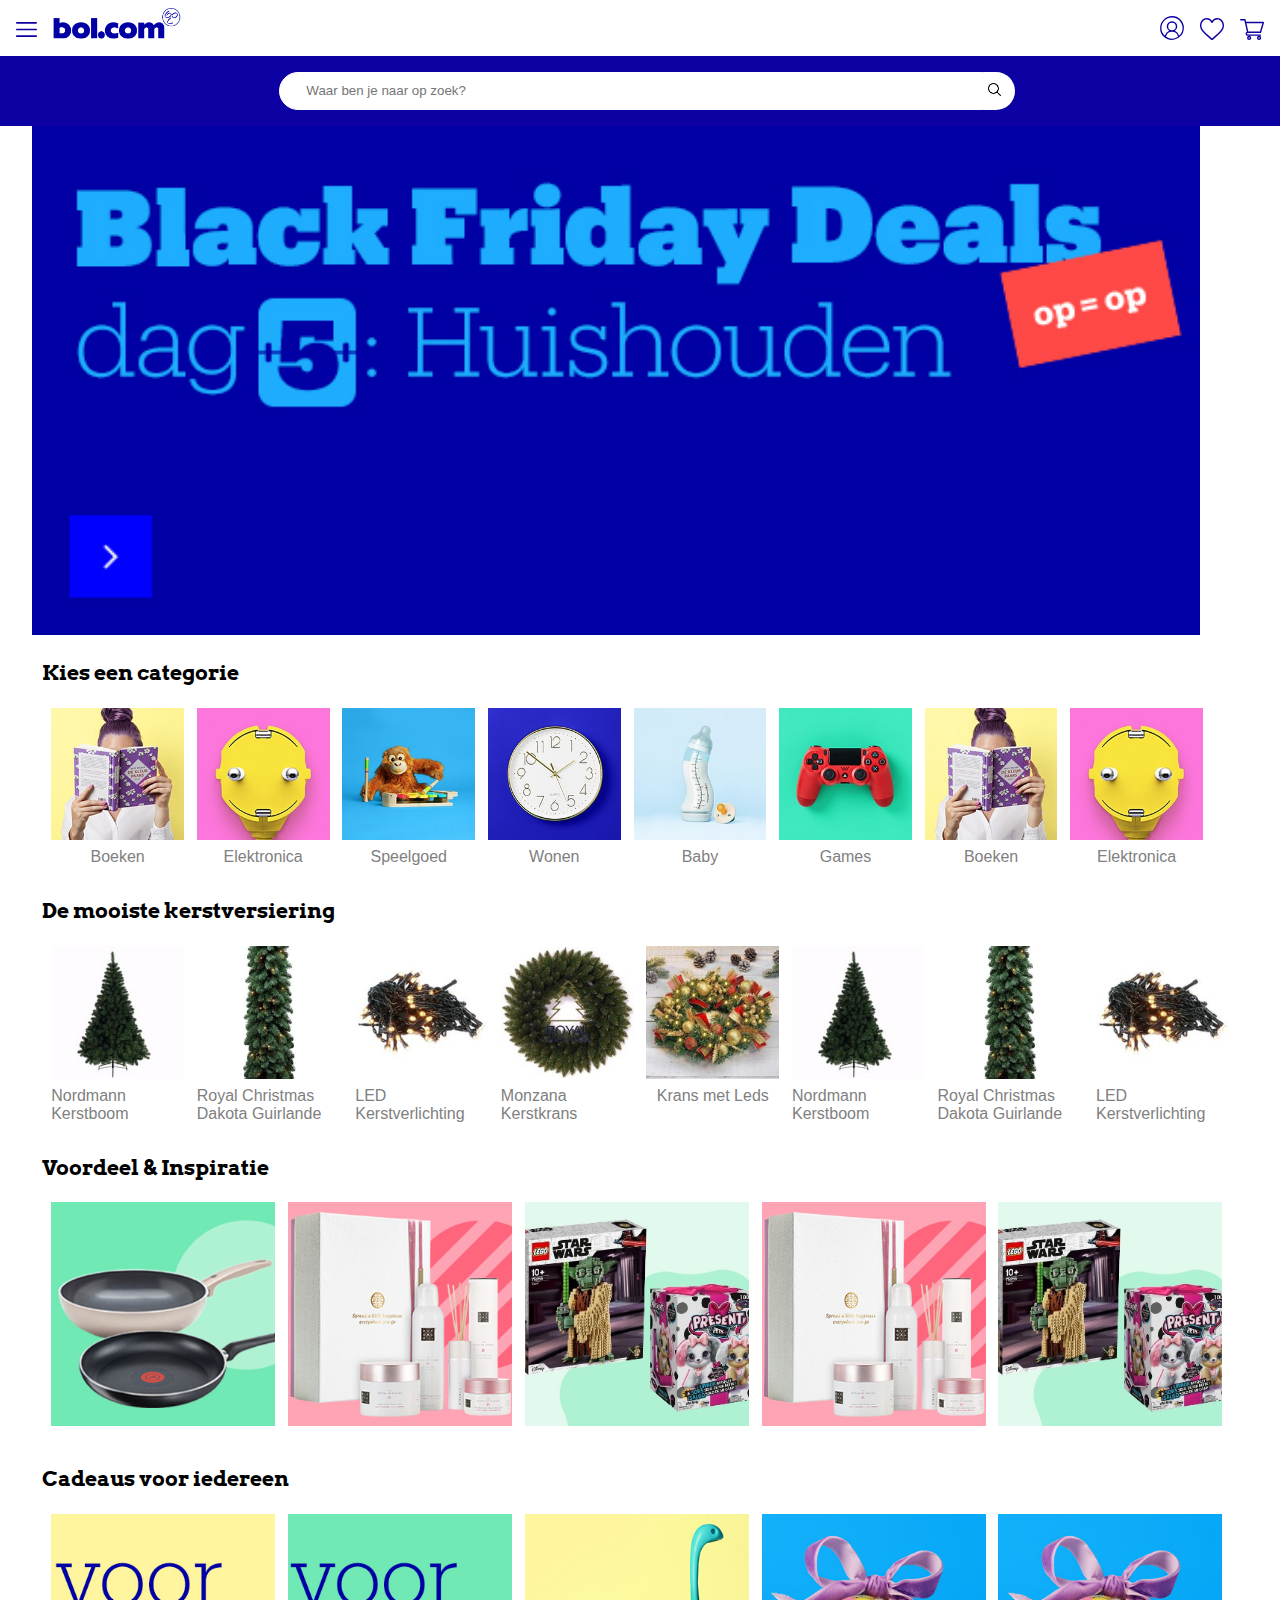
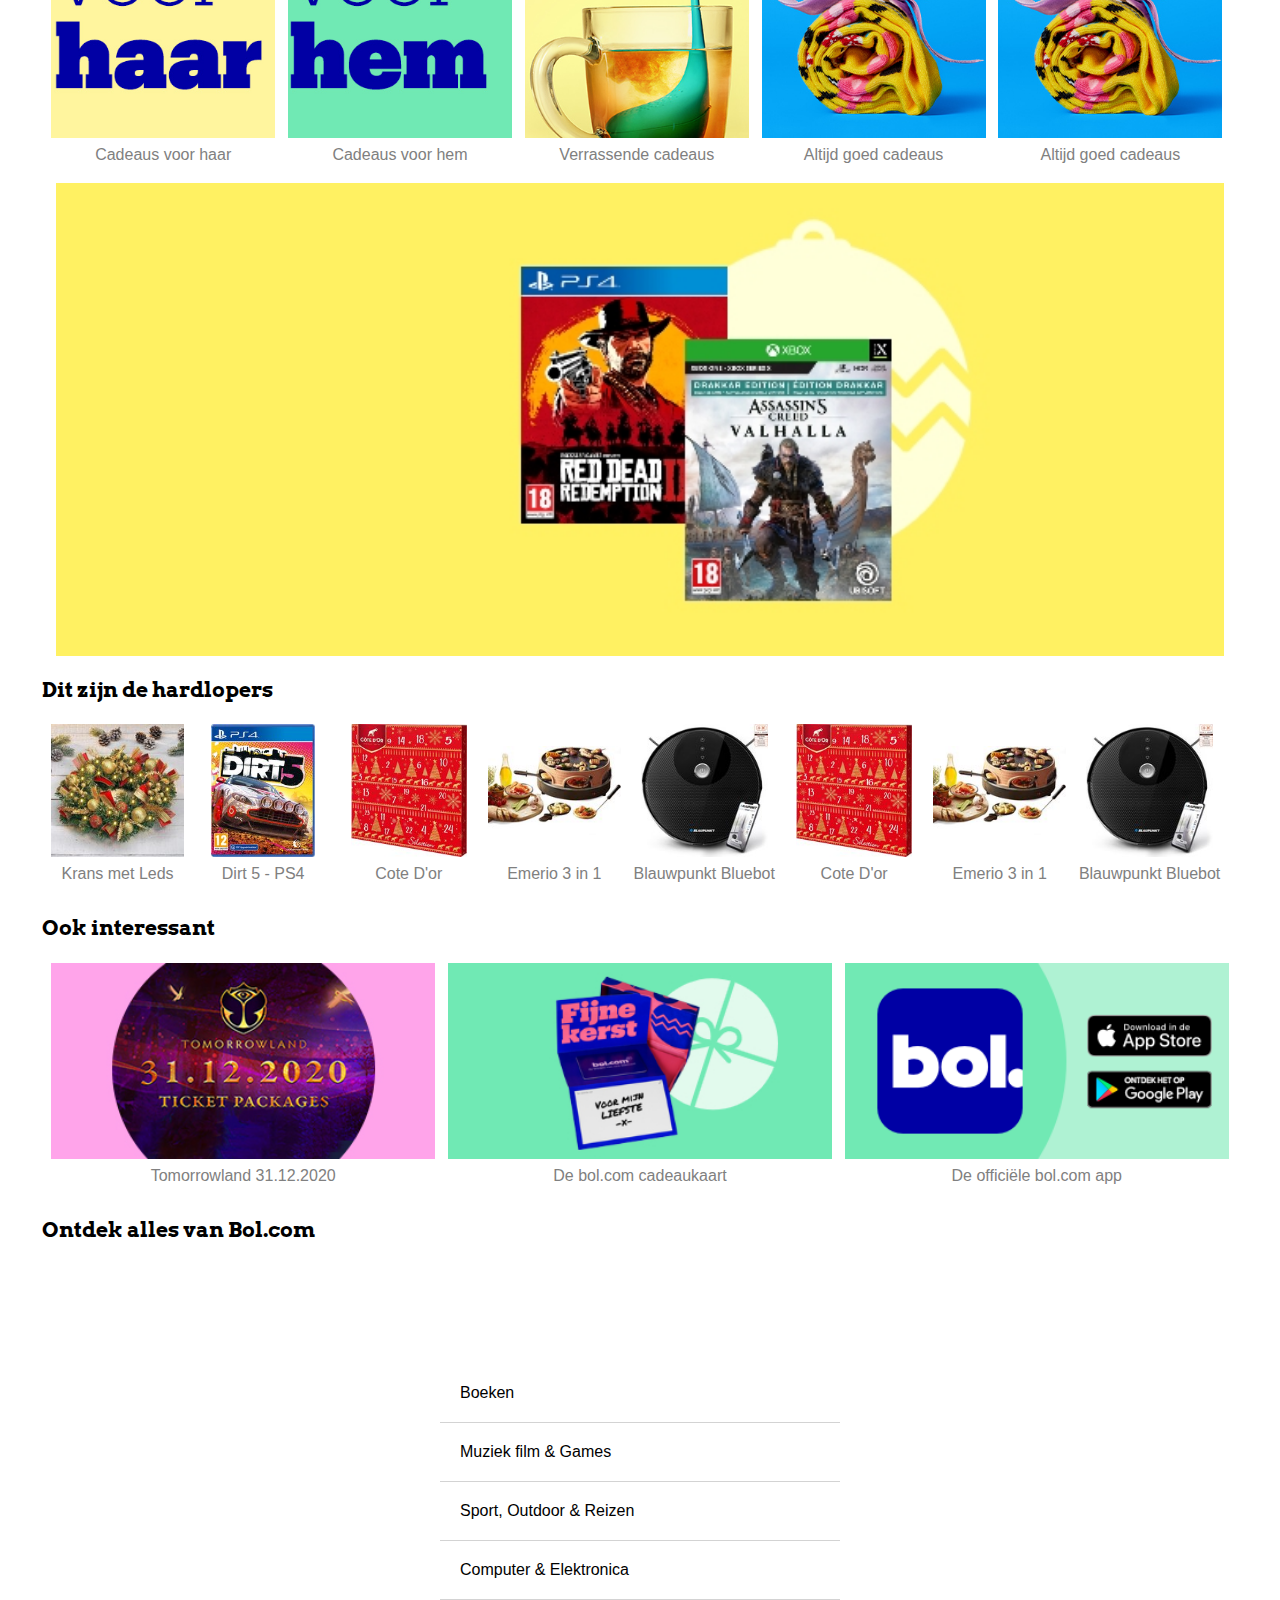
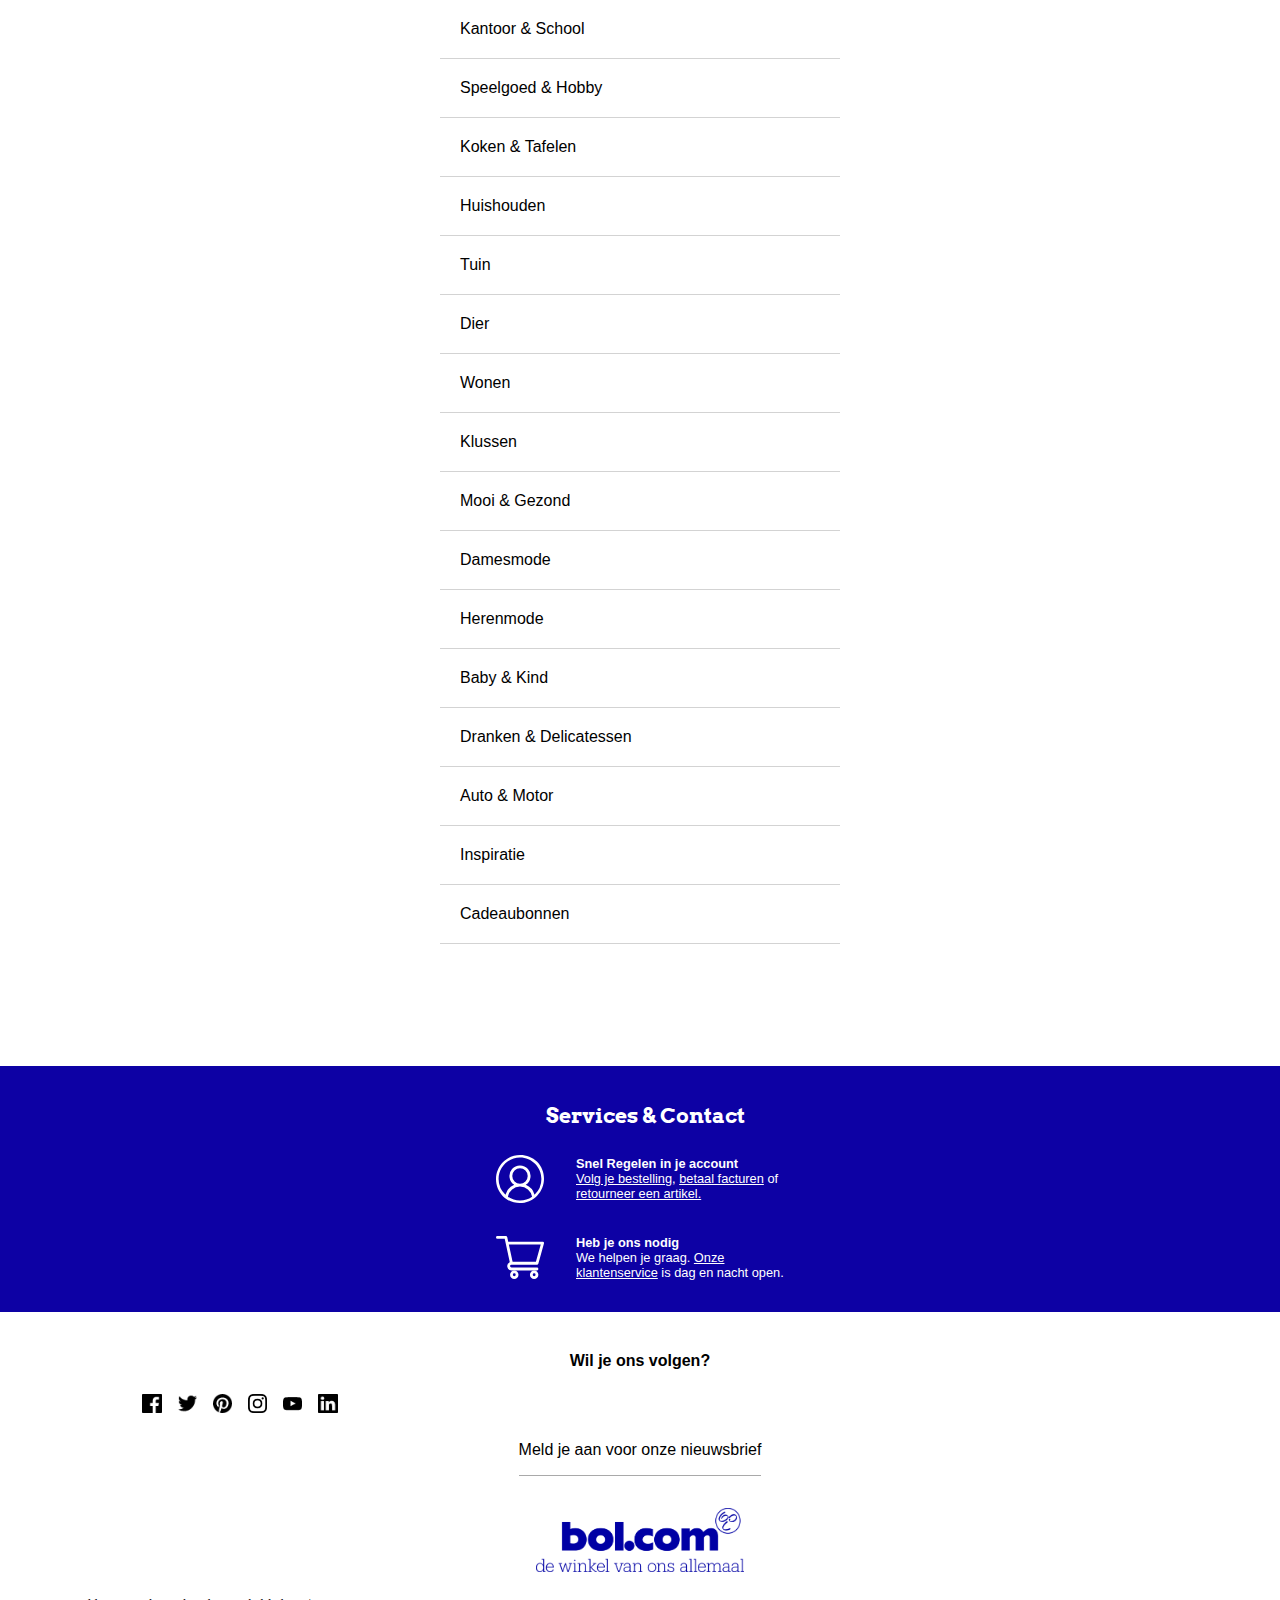
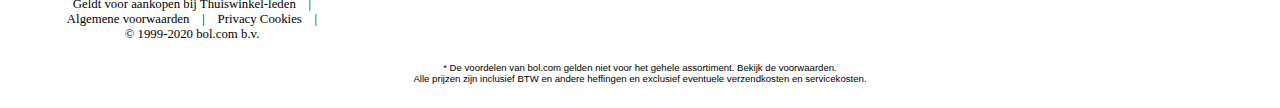
<file: index.html>
<!doctype html>
<html lang="nl">

<head>
    <meta charset="UTF-8">
    <meta name="author" content="Gwyneth Schmitz">
    <meta name="viewport" content="width=device-width, initial-scale=1">

    <title>Bol.com</title>

    <!--   Link naar CSS bestand -->
    <link href="styles/style.css" rel="stylesheet">

    <!--    Link naar Google fonts -->
    <link href="https://fonts.googleapis.com/css2?family=Arvo:ital,wght@0,400;0,700;1,400;1,700&family=Lora&display=swap" rel="stylesheet">
</head>

<body>

    <!--   Header -->
    <header>

        <!--       Navigatie -->
        <nav>
            <ul>
                <li><img src="images/menu.svg" alt="Menu" id="menuknop"></li>
                <li><a href="index.html"><img src="images/navlogo.svg" alt="Bol.com"></a></li>
                <li><a href=""><img src="images/user.svg" alt="Profiel"></a></li>
                <li><a href=""><img src="images/heart.svg" alt="favorieten"></a></li>
                <li><a href=""><img src="images/shopping-cart.svg" alt="Winkelmandje"></a></li>
            </ul>
        </nav>

        <!--        Zoekbalk -->
        <form role="zoek" action="#">
            <input type="search" name="search" id="search" placeholder="Waar ben je naar op zoek?" autocomplete="off">
            <button type="submit"><img src="images/image9.png" alt="zoeken"></button>
        </form>
    </header>

    <!--    Main -->
    <main>

        <!--       Sliders -->
        <section class="sliders">

            <!--           Black friday image-->
            <img src="images/indexheaderimg.jpg" alt="Black Friday Deals" class="indexheaderimg">

            <!--            Eerste slider 1 -->
            <h2>Kies een categorie</h2>
            <div class="indexslider1">
                <ul>
                    <li><a href="">Boeken</a><img src="images/boeken.jpg" alt="Videogames"></li>
                    <li><a href="">Elektronica</a><img src="images/elektronica.jpg" alt="Elektronica"></li>
                    <li><a href="">Speelgoed</a><img src="images/speelgoed.jpg" alt="Speelgoed"></li>
                    <li><a href="">Wonen</a><img src="images/wonen.jpg" alt="Wonen"></li>
                    <li><a href="">Baby</a><img src="images/baby.jpg" alt="Baby"></li>
                    <li><a href="games.html">Games</a><img src="images/3135.jpg" alt="Games"></li>
                    <li><a href="">Boeken</a><img src="images/boeken.jpg" alt="Videogames"></li>
                    <li><a href="">Elektronica</a><img src="images/elektronica.jpg" alt="Elektronica"></li>
                </ul>
            </div>

            <!--            Tweede slider 1 -->
            <h2>De mooiste kerstversiering</h2>
            <div class="indexslider1">
                <ul>
                    <li>Nordmann Kerstboom<img src="images/boom.jpg" alt="Nordmann Kerstboom"></li>
                    <li>Royal Christmas Dakota Guirlande<img src="images/kersttak.jpg" alt="Kersttak"></li>
                    <li>LED Kerstverlichting <img src="images/kerstlicht.jpg" alt="Kerstverlichting"></li>
                    <li>Monzana Kerstkrans<img src="images/krans.jpg" alt="Monzana Kerstkrans"></li>
                    <li>Krans met Leds <img src="images/hard1.jpg" alt="Krans met LED"></li>
                    <li>Nordmann Kerstboom<img src="images/boom.jpg" alt="Nordmann Kerstboom"></li>
                    <li>Royal Christmas Dakota Guirlande<img src="images/kersttak.jpg" alt="Kersttak"></li>
                    <li>LED Kerstverlichting <img src="images/kerstlicht.jpg" alt="Kerstverlichting"></li>
                </ul>
            </div>

            <!--            Eerste slider 2-->
            <h2>Voordeel &amp; Inspiratie</h2>
            <div class="indexslider2">
                <ul>
                    <li><img src="images/insp1.jpg" alt="Keukengerei"></li>
                    <li><img src="images/insp3.jpg" alt="Rituals"></li>
                    <li><img src="images/insp4.jpg" alt="Speelgoed"></li>
                    <li><img src="images/insp3.jpg" alt="Rituals"></li>
                    <li><img src="images/insp4.jpg" alt="Speelgoed"></li>
                </ul>
            </div>

            <!--            Tweede slider 2-->
            <h2>Cadeaus voor iedereen</h2>
            <div class="indexslider2">
                <ul>
                    <li>Cadeaus voor haar<img src="images/ca1.jpg" alt="Voor haar"></li>
                    <li>Cadeaus voor hem<img src="images/ca2.jpg" alt="Voor hem"></li>
                    <li>Verrassende cadeaus<img src="images/ca3.jpg" alt="Kopjes"></li>
                    <li>Altijd goed cadeaus<img src="images/ca4.jpg" alt="Handdoeken"></li>
                    <li>Altijd goed cadeaus<img src="images/ca4.jpg" alt="Handdoeken"></li>
                </ul>
            </div>

            <!--           Games kerst image -->
            <div class="midimg">
                <img src="images/hogekorting.png" alt="hoge korting op populaire games">
            </div>

            <!--           Derde slider 1-->
            <h2>Dit zijn de hardlopers</h2>
            <div class="indexslider1">
                <ul>
                    <li>Krans met Leds <img src="images/hard1.jpg" alt="Krans met LED"></li>
                    <li>Dirt 5 - PS4 <img src="images/hard2.jpg" alt="Dirt 5 - PS4"></li>
                    <li>Cote D'or <img src="images/hard3.jpg" alt="Cote D'or"></li>
                    <li>Emerio 3 in 1 <img src="images/hard4.jpg" alt="Emerio 3 in 1"></li>
                    <li>Blauwpunkt Bluebot <img src="images/hard5.jpg" alt="Blauwpunkt"></li>
                    <li>Cote D'or <img src="images/hard3.jpg" alt="Cote D'or"></li>
                    <li>Emerio 3 in 1 <img src="images/hard4.jpg" alt="Emerio 3 in 1"></li>
                    <li>Blauwpunkt Bluebot <img src="images/hard5.jpg" alt="Blauwpunkt"></li>
                </ul>
            </div>

            <!--            Eerste slider 3-->
            <h2>Ook interessant</h2>
            <div class="indexslider3">
                <ul>
                    <li>Tomorrowland 31.12.2020<img src="images/interessant1.png" alt="Tomorrowland 31.12.2020"></li>
                    <li>De bol.com cadeaukaart<img src="images/interessant2.png" alt="De bol.com cadeaukaart"></li>
                    <li>De officiële bol.com app<img src="images/interessant3.png" alt="De officiële bol.com app"></li>
                </ul>
            </div>

            <!--           Dropdown list menu -->
            <!-- https://codepen.io/huange/pen/pJqEMj -->
            <h2>Ontdek alles van Bol.com</h2>

            <div class="wrapper">
                <ul>
                    <li>
                        <input type="checkbox" id="list-item-1">
                        <label for="list-item-1" class="first">Boeken</label>
                        <ul>
                            <li>Boeken</li>
                            <li>Nederlandstalige boeken</li>
                            <li>Engelstalige boeken</li>
                            <li>E-books</li>
                            <li>E-readers</li>
                            <li>Kobo plus abonnement</li>
                            <li>Tweedehands boeken</li>
                            <li>Luisterboeken</li>
                            <li>Studieboeken</li>
                        </ul>
                    </li>
                    <li>
                        <input type="checkbox" id="list-item-2">
                        <label for="list-item-2">Muziek film &amp; Games</label>
                        <ul>
                            <li>Muziek</li>
                            <li>Dvd</li>
                            <li>Blu-ray</li>
                            <li>TV-series</li>
                            <li>Games</li>
                            <li>Consoles &amp; accessoires</li>
                        </ul>
                    </li>
                    <li>
                        <input type="checkbox" id="list-item-3">
                        <label for="list-item-3">Sport, Outdoor &amp; Reizen</label>
                        <ul>
                            <li>Sport</li>
                            <li>Sportkleding</li>
                            <li>Kamperen &amp; Outdoor</li>
                            <li>Reisbagage</li>
                        </ul>
                    </li>
                    <li>
                        <input type="checkbox" id="list-item-4">
                        <label for="list-item-4">Computer &amp; Elektronica</label>
                        <ul>
                            <li>Computer</li>
                            <li>Telefonie</li>
                            <li>Tablets</li>
                            <li>Huishoudelijke apparaten</li>
                            <li>Keukenapparaten</li>
                            <li>Camera's</li>
                            <li>Wearables</li>
                            <li>Naviagtie</li>
                            <li>Televisies</li>
                            <li>Audio &amp; Hifi</li>
                            <li>Persoonlijke verzorging</li>
                        </ul>
                    </li>
                    <li>
                        <input type="checkbox" id="list-item-5">
                        <label for="list-item-5">Kantoor &amp; School</label>
                        <ul>
                            <li>Kantoor &amp; School</li>
                            <li>Kantoorspullen</li>
                            <li>Schoolspullen</li>
                        </ul>
                    </li>
                    <li>
                        <input type="checkbox" id="list-item-6">
                        <label for="list-item-6">Speelgoed &amp; Hobby</label>
                        <ul>
                            <li>Speelgoed</li>
                            <li>Hobby &amp; Creatief</li>
                            <li>Buitenspeelgoed</li>
                            <li>Verkleedkleding</li>
                        </ul>
                    </li>
                    <li>
                        <input type="checkbox" id="list-item-7">
                        <label for="list-item-7">Koken &amp; Tafelen</label>
                        <ul>
                            <li>Koken &amp; Tafelen</li>
                            <li>Barbecues</li>
                            <li>Pannen</li>
                        </ul>
                    </li>
                    <li>
                        <input type="checkbox" id="list-item-8">
                        <label for="list-item-8">Huishouden</label>
                        <ul>
                            <li>Huishouden</li>
                            <li>Prullenbakken</li>
                        </ul>
                    </li>
                    <li>
                        <input type="checkbox" id="list-item-9">
                        <label for="list-item-9">Tuin</label>
                        <ul>
                            <li>Tuin</li>
                            <li>Tuinmeubelen</li>
                            <li>Tuingereedschap</li>
                            <li>Loungesets</li>
                        </ul>
                    </li>
                    <li>
                        <input type="checkbox" id="list-item-10">
                        <label for="list-item-10">Dier</label>
                        <ul>
                            <li>Dier</li>
                            <li>Hond</li>
                            <li>Katten</li>
                            <li>Paard &amp; Ruiter</li>
                            <li>Knaagdieren</li>
                            <li>Vissen</li>
                            <li>Reptielen</li>
                            <li>Vogels</li>
                        </ul>
                    </li>
                    <li>
                        <input type="checkbox" id="list-item-11">
                        <label for="list-item-11">Wonen</label>
                        <ul>
                            <li>Wonen</li>
                            <li>Meubels</li>
                            <li>Beddengoed</li>
                            <li>Verlichting</li>
                            <li>Woonaccessoires</li>
                        </ul>
                    </li>
                    <li>
                        <input type="checkbox" id="list-item-12">
                        <label for="list-item-12">Klussen</label>
                        <ul>
                            <li>Klussen</li>
                            <li>Elektrisch gereedschap</li>
                            <li>Werkkleding &amp; Bescherming</li>
                            <li>Verfspullen</li>
                            <li>Behang</li>
                            <li>Bouwmaterialen</li>
                            <li>Opbergen &amp; Verhuizen</li>
                            <li>Sanitair</li>
                        </ul>
                    </li>
                    <li>
                        <input type="checkbox" id="list-item-13">
                        <label for="list-item-13">Mooi &amp; Gezond</label>
                        <ul>
                            <li>Mooi &amp; Gezond</li>
                            <li>Make-up</li>
                            <li>Parfum</li>
                            <li>Verzorging</li>
                            <li>Gezondheid</li>
                            <li>Erotiek</li>
                        </ul>
                    </li>
                    <li>
                        <input type="checkbox" id="list-item-14">
                        <label for="list-item-14">Damesmode</label>
                        <ul>
                            <li>Damesmode</li>
                            <li>Dameskleding</li>
                            <li>Dames schoenen</li>
                            <li>Lingerie</li>
                            <li>Dames accessoires</li>
                            <li>Dames sieraden &amp; horloges</li>
                        </ul>
                    </li>
                    <li>
                        <input type="checkbox" id="list-item-15">
                        <label for="list-item-15">Herenmode</label>
                        <ul>
                            <li>Herenmode</li>
                            <li>Herenkleding</li>
                            <li>Heren schoenen</li>
                            <li>Heren ondergoed</li>
                            <li>Heren accessoires</li>
                            <li>Heren sieraden &amp; horloges</li>
                        </ul>
                    </li>
                    <li>
                        <input type="checkbox" id="list-item-16">
                        <label for="list-item-16">Baby &amp; Kind</label>
                        <ul>
                            <li>Babykleding</li>
                            <li>Babyartikelen</li>
                            <li>Kinderkleding</li>
                            <li>Jongenskleding</li>
                            <li>Meisjeskleding</li>
                        </ul>
                    </li>
                    <li>
                        <input type="checkbox" id="list-item-17">
                        <label for="list-item-16">Dranken &amp; Delicatessen</label>
                        <ul>
                            <li>Koffie</li>
                            <li>Thee</li>
                            <li>Chocolade</li>
                        </ul>
                    </li>
                    <li>
                        <input type="checkbox" id="list-item-18">
                        <label for="list-item-17">Auto &amp; Motor</label>
                        <ul>
                            <li>Auto &amp; Motor</li>
                            <li>Auto-accessoires</li>
                            <li>Auto-onderhoud</li>
                            <li>Auto-onderdelen</li>
                            <li>Motoraccessoires</li>
                            <li>Motorkleding</li>
                            <li>Motoronderhoud &amp; -onderdelen</li>
                        </ul>
                    </li>
                    <li>
                        <input type="checkbox" id="list-item-19">
                        <label for="list-item-18">Inspiratie</label>
                        <ul>
                            <li>Stijl Magazine</li>
                            <li>Tech Magazine</li>
                            <li>Kids Magazine</li>
                            <li>Lees Magazine</li>
                            <li>Thuis Magazine</li>
                        </ul>
                    </li>
                    <li>
                        <input type="checkbox" id="list-item-20">
                        <label for="list-item-19" class="Last">Cadeaubonnen</label>
                        <ul>
                            <li>Cadeaubonnen</li>
                        </ul>
                    </li>
                </ul>
            </div>

        </section>
    </main>

    <!--  Footer  -->
    <footer>

        <!--       Service en contact sectie -->
        <section class="services">
            <h2>Services &amp; Contact</h2>

            <!--            Eerste regel -->
            <div>
                <img src="images/userwhite.svg" alt="icoon">
                <ul>
                    <li>Snel Regelen in je account</li>
                    <li><u>Volg je bestelling</u>, <u>betaal facturen</u> of <u>retourneer een artikel.</u></li>
                </ul>
            </div>

            <!--            Tweede regel -->
            <div>
                <img src="images/shopping-cartwhite.svg" alt="icoon">
                <ul>
                    <li>Heb je ons nodig</li>
                    <li>We helpen je graag. <u>Onze klantenservice</u> is dag en nacht open.</li>
                </ul>
            </div>
        </section>

        <!--        Social Media sectie -->
        <section class="social">
            <h2>Wil je ons volgen?</h2>

            <!--            Social Media iconen -->
            <ul>
                <li><img src="images/soc1.png" alt="Facebook"></li>
                <li><img src="images/soc2.png" alt="Twitter"></li>
                <li><img src="images/soc3.png" alt="Pinterest"></li>
                <li><img src="images/soc4.png" alt="Instagram"></li>
                <li><img src="images/soc5.png" alt="YouTube"></li>
                <li><img src="images/soc6.png" alt="LinkedIn"></li>
            </ul>
            <p>Meld je aan voor onze nieuwsbrief</p>

            <!--            Bol.com footer logo-->
            <img src="images/footerlogo.png" alt="Bol.com: De Winkel van ons allemaal" class="footerimg">

            <!--            Footer links -->
            <ul class="footerlinks">
                <li>Geldt voor aankopen bij Thuiswinkel-leden</li>
                <li>|</li>
                <li>Algemene voorwaarden</li>
                <li>|</li>
                <li>Privacy Cookies</li>
                <li>|</li>
                <li>© 1999-2020 bol.com b.v.</li>
            </ul>
        </section>

        <!--        Voorwaarden -->
        <section class="voorwaarden">
            <p>* De voordelen van bol.com gelden niet voor het gehele assortiment. Bekijk de voorwaarden.</p>
            <p>Alle prijzen zijn inclusief BTW en andere heffingen en exclusief eventuele verzendkosten en servicekosten.</p>
        </section>
    </footer>


    <!-- Hamburgermenu -->
    <article>

        <!--       Hamburgermenu achtergrond-->
        <div class="fixedmenu">

            <!--           Kruisje SVG -->
            <img src="images/close.svg" alt="Terug" id="kruisje">

            <!--           Hamburgermenu items -->
            <div class="fixedmenudiv">
                <ul>
                    <li><img src="images/fi1.png" alt="">Boeken</li>
                    <li><img src="images/fi2.png" alt="">Muziek, Film &amp; Games</li>
                    <li><img src="images/fi3.png" alt="">Computer &amp; Elektronica</li>
                    <li><img src="images/fi4.png" alt="">Speelgoed &amp; Hobby</li>
                    <li><img src="images/fi5.png" alt="">Baby &amp; Kind</li>
                    <li><img src="images/fi6.png" alt="">Mooi &amp; Gezond</li>
                    <li><img src="images/fi8.png" alt="">Kleding, Schoenen &amp; Accessoires</li>
                    <li><img src="images/fi9.png" alt="">Sport, Outdoor &amp; Reizen</li>
                    <li><img src="images/fi10.png" alt="">Kantoor &amp; School</li>
                    <li><img src="images/fi11.png" alt="">Dranken &amp; Delicatessen</li>
                    <li><img src="images/fi12.png" alt="">Wonen, Koken &amp; Huishouden</li>
                    <li><img src="images/fi13.png" alt="">Dier, Tuin &amp; Klussen</li>
                    <li><img src="images/fi14.png" alt="">Auto &amp; Motor</li>
                </ul>
            </div>
        </div>
    </article>

    <!--   Link naar javascript bestand -->
    <script src="scripts/script.js"></script>
</body>

</html>
</file>
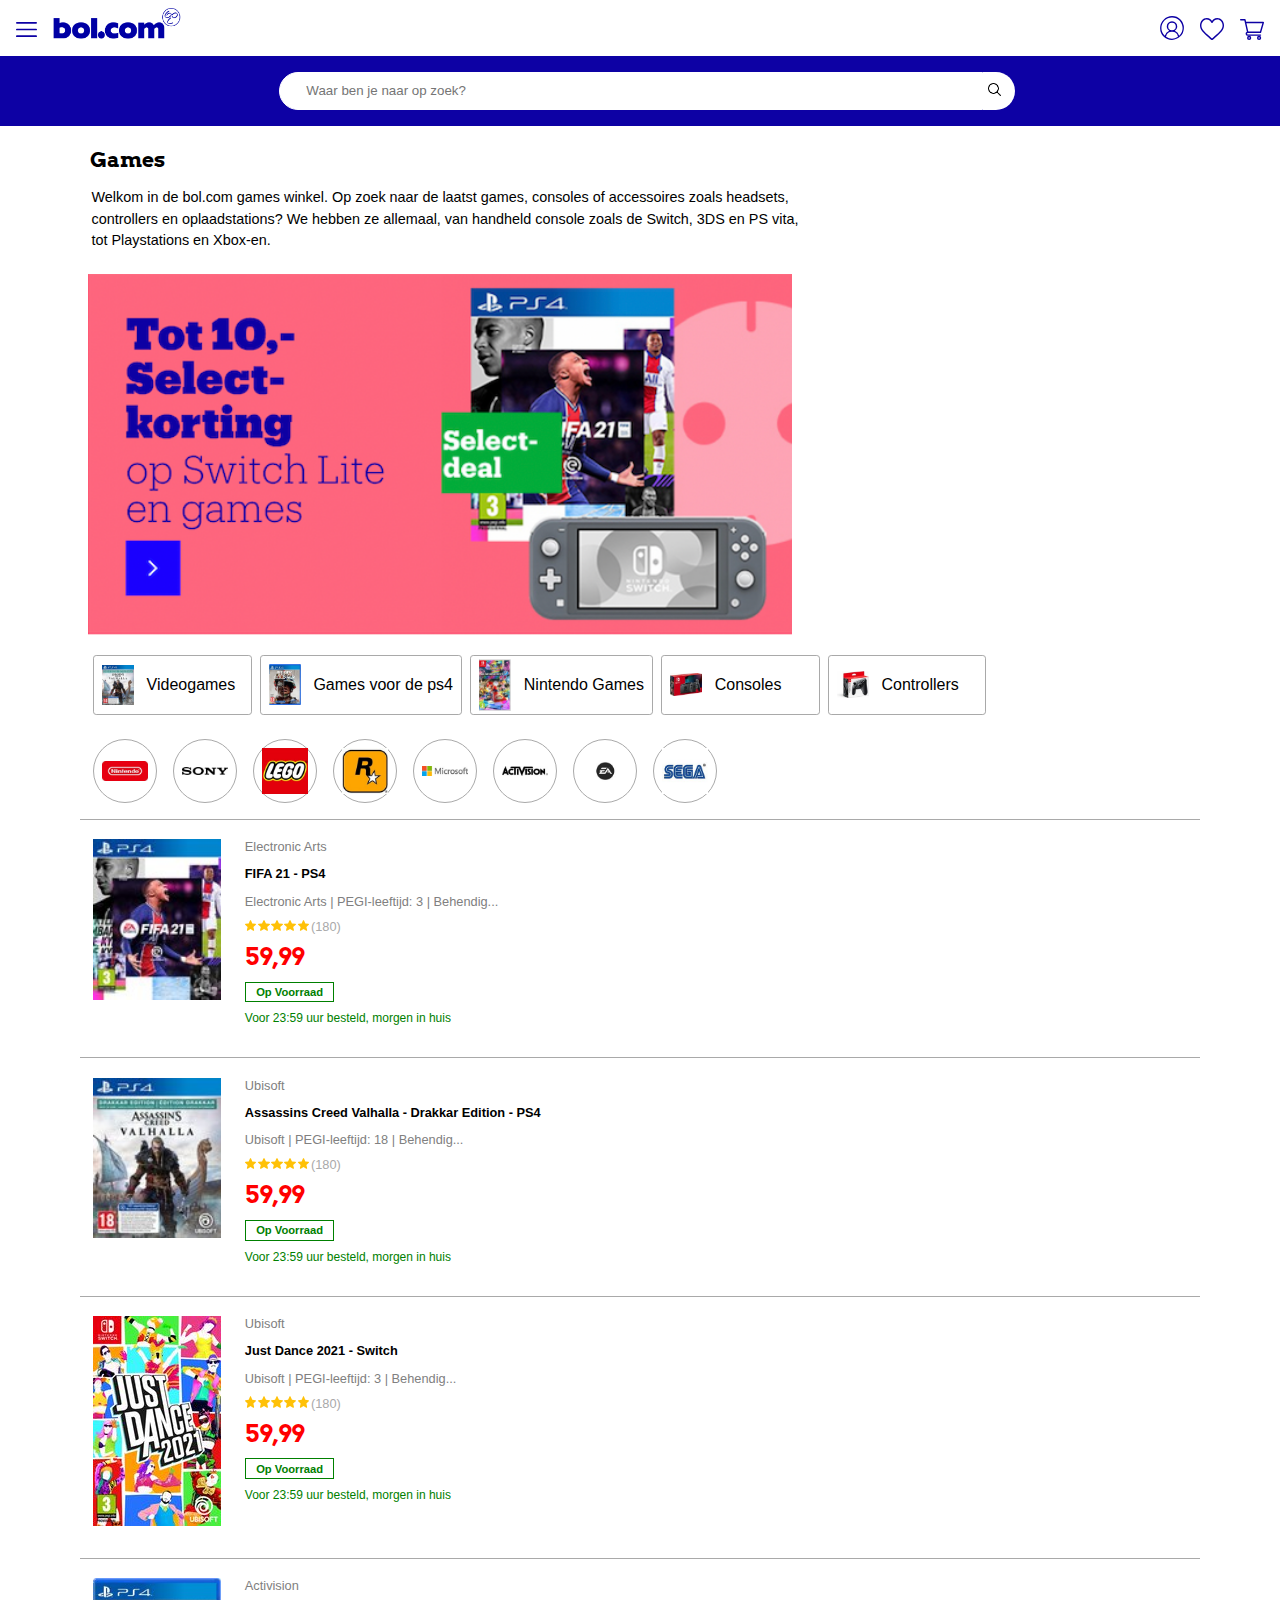
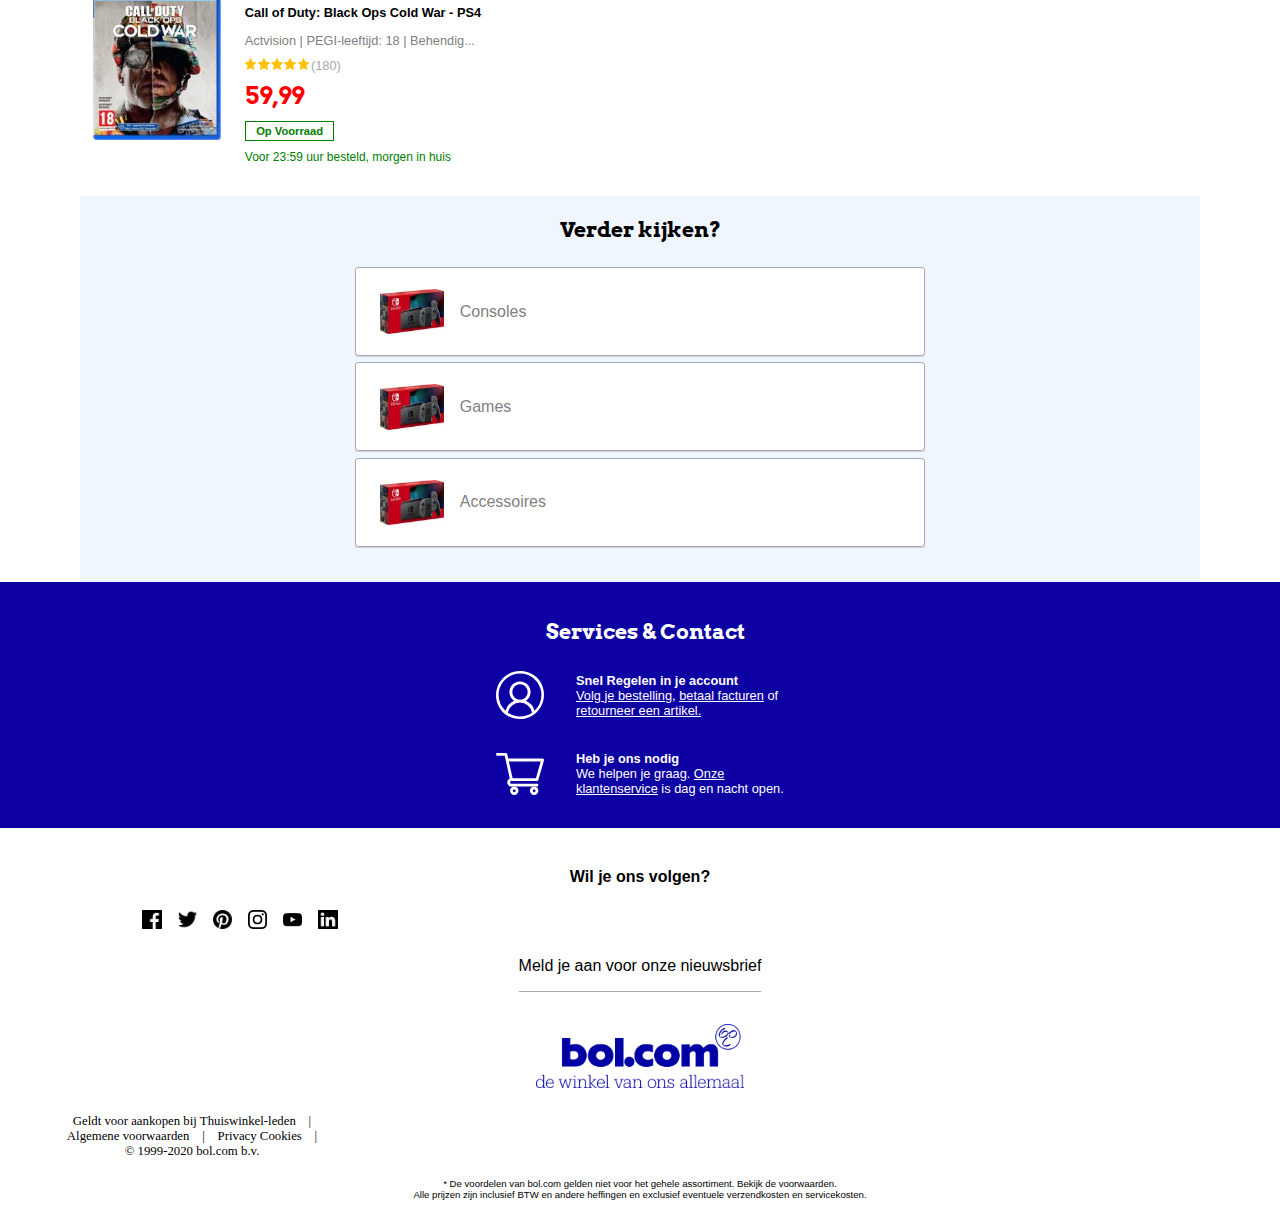
<file: games.html>
<!doctype html>
<html lang="nl">

<head>
    <meta charset="UTF-8">
    <meta name="author" content="Gwyneth Schmitz">
    <meta name="viewport" content="width=device-width, initial-scale=1">

    <title>Bol.com</title>

    <!--   Link naar CSS bestand -->
    <link href="styles/style.css" rel="stylesheet">

    <!--    Link naar Google fonts -->
    <link href="https://fonts.googleapis.com/css2?family=Arvo:ital,wght@0,400;0,700;1,400;1,700&family=Lora&display=swap" rel="stylesheet">
</head>

<body>

    <!--   Header -->
    <header>

        <!--       Navigatie -->
        <nav>
            <ul>
                <li><img src="images/menu.svg" alt="Menu" id="menuknop"></li>
                <li><a href="index.html"><img src="images/navlogo.svg" alt="Bol.com"></a></li>
                <li><a href=""><img src="images/user.svg" alt="Profiel"></a></li>
                <li><a href=""><img src="images/heart.svg" alt="favorieten"></a></li>
                <li><a href=""><img src="images/shopping-cart.svg" alt="Winkelmandje"></a></li>
            </ul>
        </nav>

        <!--        Zoekbalk -->
        <form role="zoek" action="#">
            <input type="search" name="search" id="search" placeholder="Waar ben je naar op zoek?" autocomplete="off">
            <button type="submit"><img src="images/image9.png" alt="zoeken"></button>
        </form>
    </header>

    <main class="maingames">
        <section>

            <!--           Titel en introtekst games pagina -->
            <h2>Games</h2>

            <p class="introtekst">Welkom in de bol.com games winkel. Op zoek naar de laatst games, consoles of accessoires zoals headsets, controllers en oplaadstations? We hebben ze allemaal, van handheld console zoals de Switch, 3DS en PS vita, tot Playstations en Xbox-en.</p>

            <!--           10 euro select korting image -->
            <img src="images/selectkorting.png" alt="tot €10,- select korting" class="headerimg">

            <!--           Slider categorien -->
            <div class="slider1">
                <ul>
                    <li><a href="">Videogames</a><img src="images/as.jpg" alt="Videogames"></li>
                    <li><a href="">Games voor de ps4</a><img src="images/cod.jpg" alt="Games voor de PS4"></li>
                    <li><a href="">Nintendo Games</a><img src="images/mariokart.jpg" alt="Nintendo games"></li>
                    <li><a href="">Consoles</a><img src="images/nintendoswitch.jpg" alt="Consoles"></li>
                    <li><a href="">Controllers</a><img src="images/switchcontroller.jpg" alt="Controllers"></li>
                </ul>
            </div>

            <!--           Slider merken -->
            <div class="slider2">
                <ul>
                    <li><a href=""><img src="images/merk1.jpg" alt="Nintendo"></a></li>
                    <li><a href=""><img src="images/merk2.jpg" alt="Sony"></a></li>
                    <li><a href=""><img src="images/merk3.jpg" alt="Lego"></a></li>
                    <li><a href=""><img src="images/merk4.jpg" alt="Rockstar"></a></li>
                    <li><a href=""><img src="images/merk5.jpg" alt="Microsoft"></a></li>
                    <li><a href=""><img src="images/merk6.jpg" alt="Activision"></a></li>
                    <li><a href=""><img src="images/merk7.jpg" alt="EA"></a></li>
                    <li><a href=""><img src="images/merk8.jpg" alt="Sega"></a></li>
                </ul>
            </div>
        </section>

        <!--        Product sectie -->
        <section class="product">
            <img src="images/fifa.jpg" alt="Fifa 21">
            <div>
                <p class="uitgever">Electronic Arts</p>
                <h2>FIFA 21 - PS4</h2>
                <p class="metadata">Electronic Arts | PEGI-leeftijd: 3 | Behendig...</p>
                <ul class="review">
                    <li><img src="images/star.svg" alt="Review"></li>
                    <li><img src="images/star.svg" alt="Review"></li>
                    <li><img src="images/star.svg" alt="Review"></li>
                    <li><img src="images/star.svg" alt="Review"></li>
                    <li><img src="images/star.svg" alt="Review"></li>
                    <li>(180)</li>
                </ul>
                <p class="prijs">59,99</p>
                <p class="voorraad">Op Voorraad</p>
                <p class="besteld">Voor 23:59 uur besteld, morgen in huis</p>
            </div>
        </section>

        <section class="product">
            <img src="images/acv.jpg" alt="Assassins Creed Valhalla">
            <div>
                <p class="uitgever">Ubisoft</p>
                <h2>Assassins Creed Valhalla - Drakkar Edition - PS4</h2>
                <p class="metadata">Ubisoft | PEGI-leeftijd: 18 | Behendig...</p>
                <ul class="review">
                    <li><img src="images/star.svg" alt="Review"></li>
                    <li><img src="images/star.svg" alt="Review"></li>
                    <li><img src="images/star.svg" alt="Review"></li>
                    <li><img src="images/star.svg" alt="Review"></li>
                    <li><img src="images/star.svg" alt="Review"></li>
                    <li>(180)</li>
                </ul>
                <p class="prijs">59,99</p>
                <p class="voorraad">Op Voorraad</p>
                <p class="besteld">Voor 23:59 uur besteld, morgen in huis</p>
            </div>
        </section>

        <section class="product">
            <img src="images/justdance.jpg" alt="Just dance">
            <div>
                <p class="uitgever">Ubisoft</p>
                <h2>Just Dance 2021 - Switch</h2>
                <p class="metadata">Ubisoft | PEGI-leeftijd: 3 | Behendig...</p>
                <ul class="review">
                    <li><img src="images/star.svg" alt="Review"></li>
                    <li><img src="images/star.svg" alt="Review"></li>
                    <li><img src="images/star.svg" alt="Review"></li>
                    <li><img src="images/star.svg" alt="Review"></li>
                    <li><img src="images/star.svg" alt="Review"></li>
                    <li>(180)</li>
                </ul>
                <p class="prijs">59,99</p>
                <p class="voorraad">Op Voorraad</p>
                <p class="besteld">Voor 23:59 uur besteld, morgen in huis</p>
            </div>
        </section>

        <section class="product">
            <img src="images/cod.jpg" alt="Assassins Creed Valhalla">
            <div>
                <p class="uitgever">Activision</p>
                <h2>Call of Duty: Black Ops Cold War - PS4</h2>
                <p class="metadata">Actvision | PEGI-leeftijd: 18 | Behendig...</p>
                <ul class="review">
                    <li><img src="images/star.svg" alt="Review"></li>
                    <li><img src="images/star.svg" alt="Review"></li>
                    <li><img src="images/star.svg" alt="Review"></li>
                    <li><img src="images/star.svg" alt="Review"></li>
                    <li><img src="images/star.svg" alt="Review"></li>
                    <li>(180)</li>
                </ul>
                <p class="prijs">59,99</p>
                <p class="voorraad">Op Voorraad</p>
                <p class="besteld">Voor 23:59 uur besteld, morgen in huis</p>
            </div>
        </section>

        <!--        Verder kijken sectie -->
        <h2 class="h2aanbevolen">Verder kijken?</h2>
        <section class="aanbevolen">
            <ul>
                <li><img src="images/nintendoswitch.jpg" alt="Consoles">Consoles</li>
                <li><img src="images/nintendoswitch.jpg" alt="Consoles">Games</li>
                <li><img src="images/nintendoswitch.jpg" alt="Consoles">Accessoires</li>
            </ul>
        </section>
    </main>

    <!--  Footer  -->
    <footer>

        <!--       Service en contact sectie -->
        <section class="services">
            <h2>Services &amp; Contact</h2>

            <!--            Eerste regel -->
            <div>
                <img src="images/userwhite.svg" alt="icoon">
                <ul>
                    <li>Snel Regelen in je account</li>
                    <li><u>Volg je bestelling</u>, <u>betaal facturen</u> of <u>retourneer een artikel.</u></li>
                </ul>
            </div>

            <!--            Tweede regel -->
            <div>
                <img src="images/shopping-cartwhite.svg" alt="icoon">
                <ul>
                    <li>Heb je ons nodig</li>
                    <li>We helpen je graag. <u>Onze klantenservice</u> is dag en nacht open.</li>
                </ul>
            </div>
        </section>

        <!--        Social Media sectie -->
        <section class="social">
            <h2>Wil je ons volgen?</h2>

            <!--            Social Media iconen -->
            <ul>
                <li><img src="images/soc1.png" alt="Facebook"></li>
                <li><img src="images/soc2.png" alt="Twitter"></li>
                <li><img src="images/soc3.png" alt="Pinterest"></li>
                <li><img src="images/soc4.png" alt="Instagram"></li>
                <li><img src="images/soc5.png" alt="YouTube"></li>
                <li><img src="images/soc6.png" alt="LinkedIn"></li>
            </ul>
            <p>Meld je aan voor onze nieuwsbrief</p>

            <!--            Bol.com footer logo-->
            <img src="images/footerlogo.png" alt="Bol.com: De Winkel van ons allemaal" class="footerimg">

            <!--            Footer links -->
            <ul class="footerlinks">
                <li>Geldt voor aankopen bij Thuiswinkel-leden</li>
                <li>|</li>
                <li>Algemene voorwaarden</li>
                <li>|</li>
                <li>Privacy Cookies</li>
                <li>|</li>
                <li>© 1999-2020 bol.com b.v.</li>
            </ul>
        </section>

        <!--        Voorwaarden -->
        <section class="voorwaarden">
            <p>* De voordelen van bol.com gelden niet voor het gehele assortiment. Bekijk de voorwaarden.</p>
            <p>Alle prijzen zijn inclusief BTW en andere heffingen en exclusief eventuele verzendkosten en servicekosten.</p>
        </section>
    </footer>

    <!-- Hamburgermenu -->
    <article>

        <!--       Hamburgermenu achtergrond-->
        <div class="fixedmenu">

            <!--           Kruisje SVG -->
            <img src="images/close.svg" alt="Terug" id="kruisje">

            <!--           Hamburgermenu items -->
            <div class="fixedmenudiv">
                <ul>
                    <li><img src="images/fi1.png" alt="">Boeken</li>
                    <li><img src="images/fi2.png" alt="">Muziek, Film &amp; Games</li>
                    <li><img src="images/fi3.png" alt="">Computer &amp; Elektronica</li>
                    <li><img src="images/fi4.png" alt="">Speelgoed &amp; Hobby</li>
                    <li><img src="images/fi5.png" alt="">Baby &amp; Kind</li>
                    <li><img src="images/fi6.png" alt="">Mooi &amp; Gezond</li>
                    <li><img src="images/fi8.png" alt="">Kleding, Schoenen &amp; Accessoires</li>
                    <li><img src="images/fi9.png" alt="">Sport, Outdoor &amp; Reizen</li>
                    <li><img src="images/fi10.png" alt="">Kantoor &amp; School</li>
                    <li><img src="images/fi11.png" alt="">Dranken &amp; Delicatessen</li>
                    <li><img src="images/fi12.png" alt="">Wonen, Koken &amp; Huishouden</li>
                    <li><img src="images/fi13.png" alt="">Dier, Tuin &amp; Klussen</li>
                    <li><img src="images/fi14.png" alt="">Auto &amp; Motor</li>
                </ul>
            </div>
        </div>
    </article>

    <!--   Link naar javascript bestand -->
    <script src="scripts/script.js"></script>
</body>

</html>
</file>
<file: styles/style.css>
/* CSS Document */
*,
*::after,
*::before {
    box-sizing: border-box;
    margin: 0;
    padding: 0;
}

/* Navigatie menu */
nav ul {
    display: flex;
    flex-wrap: wrap;
    justify-content: flex-end;
    flex-direction: row;
    list-style: none;
    align-items: baseline;
    padding-top: 0.5em;
}

/* Lijst in navigatie menu*/
nav ul li {
    padding-left: 1em;
    color: #0D01A4;
}

/* Eerste item lijst van navigatie menu */
nav ul li:first-child img {
    width: 1.3em;
    padding-bottom: 0.2em;
}

/* Tweede item in lijst van navigatie menu */
nav ul li:nth-child(2) {
    flex-grow: 2;
    font-size: 2em;
    padding-left: 0.5em;
}

nav ul li:nth-child(2) img {
    width: 4em;
}

nav ul li img {
    width: 1.5em;
    transition: 0.3s;
}

/* Transistion hover om kleur vloeiender over te laten lopen */
/*https://css-tricks.com/almanac/properties/t/transition/*/
nav ul li img:hover {
    opacity: 30%;
}

/* Laatste item in de lijst van navigatie menu*/
nav ul li:last-child {
    padding-right: 1em;
}


/* Zoekbalk */
form {
    display: flex;
    justify-content: center;
    background-color: #0D01A4;
    margin-top: 0.5em;
    padding: 1em 0em;
}

form input {
    width: 85%;
    margin-left: 1em;
    border-radius: 2em 0em 0em 2em;
    border: 1px solid white;
    padding: 0.8em 0.4em 0.8em 2em;
}

/* Zoekbalk loop icoon */
form button {
    background-color: white;
    border: 0em solid white;
    border-radius: 0em 2em 2em 0em;
    padding: 0.8em 1em 0.8em 0.4em;
}

form button img {
    width: 1em;
}


/* Games pagina */
h2 {
    margin: 1em 0em 0.5em 0.5em;
    font-family: 'Arvo', sans-serif;
    font-weight: bolder;
    font-size: 1.3em;
}

.introtekst {
    margin: 1em 0.8em 1em 0.8em;
    font-size: 0.9em;
    font-weight: lighter;
    line-height: 1.5em;
    font-family: sans-serif;
    max-width: 50em;
}

/* Games pagina header img */
.headerimg {
    width: 100%;
    max-width: 45em;
    padding: 0.5em;
}

/* Games Slider 1  */
.slider1 {
    display: flex;
    flex-direction: row;
    overflow-x: scroll;
}

.slider1 ul {
    display: flex;
    flex-direction: row;
    justify-content: flex-start;
    flex-wrap: nowrap;
    padding: 0.5em 0.8em;
}

.slider1 ul li {
    display: flex;
    flex-direction: row-reverse;
    justify-content: flex-start;
    border: 1px solid darkgray;
    padding: 0.2em 0.5em;
    margin-right: 0.5em;
    align-items: center;
    font-family: sans-serif;
    color: gray;
    font-size: 1em;
    border-radius: 0.2em;

}

.slider1 ul li img {
    width: 2em;
    margin-right: 0.8em;
}

.slider1 ul li a {
    text-decoration: none;
    color: black;
    min-width: 6em;

}

/* Games slider 2 merken */
.slider2 {
    display: flex;
    flex-direction: row;
    overflow-x: scroll;
    flex-wrap: nowrap;
}

.slider2 ul {
    display: flex;
    flex-direction: row;
    justify-content: flex-start;
    flex-wrap: nowrap;
    padding: 0.5em 0.8em;
}

.slider2 ul li {
    display: flex;
    flex-direction: row-reverse;
    justify-content: flex-start;
    width: 5em;
    height: 5em;
    padding-right: 1em;
    align-items: center;
}

.slider2 ul li a {
    width: 4em;
    height: 4em;
    border-radius: 5em;
    border: 1px solid darkgray;
    display: flex;
    align-items: center;
    justify-content: center;
}

.slider2 ul li a img {
    max-height: 2.9em;
    max-width: 2.9em;
}

/* Sectie voor 1 product */
.product {
    display: flex;
    flex-direction: row;
    justify-content: flex-start;
    align-items: flex-start;
    flex-wrap: nowrap;
    padding: 1.2em 0.8em 2em 0.8em;
    border-top: 1px solid darkgray;
}

/* Plaatje van product */
.product img {
    width: 25%;
    max-width: 8em;
}

/* Sectie naast het plaatje van product */
.product div {
    display: flex;
    flex-direction: column;
    justify-content: center;
    padding: 0em 1.5em;
}

/* Uitgever van het product */
.uitgever {
    font-family: sans-serif;
    font-size: 0.8em;
    font-weight: lighter;
    padding-bottom: 0.8em;
    color: gray;
}

/* Titel van het product */
.product div h2 {
    font-family: sans-serif;
    font-size: 0.8em;
    font-weight: bold;
    line-height: 1.5em;
    margin: 0em 0em 0.8em 0em;
}

.metadata {
    font-family: sans-serif;
    font-weight: lighter;
    font-size: 0.8em;
    color: gray;
    padding-bottom: 0.8em;
}

/* Sterren Product */
.review {
    display: flex;
    flex-direction: row;
    justify-content: center;
    align-items: center;
    max-width: 6em;
    padding: 0em 0em 0.5em 0em;
    margin: 0em;
}

.review li {
    list-style: none;
    padding: 0em;
    margin: 0em;
    font-family: sans-serif;
    font-size: 0.8em;
    color: darkgray;
}

.review li img {
    min-width: 0.9em;
    min-height: 0.9em;
    padding: 0em;
    margin: 0em;
}

/* Prijs van het product  */
.prijs {
    font-family: 'Arvo', sans-serif;
    font-weight: bolder;
    color: red;
    font-size: 1.5em;
    padding-bottom: 0.4em;
}

/* Voorraad van het product */
.voorraad {
    color: green;
    font-family: sans-serif;
    font-size: 0.7em;
    font-weight: bold;
    padding: 0.3em 0.1em;
    border: green 1px solid;
    max-width: 8em;
    text-align: center;
    margin-bottom: 0.8em;
}

/* Wanneer in huis */
.besteld {
    color: green;
    font-family: sans-serif;
    font-size: 0.75em;
    font-weight: lighter;
}

/* Verder kijken sectie */
.h2aanbevolen {
    margin: auto;
    text-align: center;
    padding: 1em 0em;
    background-color: #F0F6FF;
}

.aanbevolen {
    display: flex;
    flex-direction: column;
    align-items: center;
    align-content: center;
    padding: 0em 1em 2em 1em;
    background-color: #F0F6FF;
}

.aanbevolen ul {
    display: flex;
    flex-direction: row;
    justify-content: flex-start;
    flex-wrap: wrap;
}

.aanbevolen ul li {
    display: flex;
    flex-direction: row;
    justify-content: flex-start;
    border: 1px solid darkgray;
    padding: 1em 1em;
    align-items: center;
    font-family: sans-serif;
    color: gray;
    font-size: 1em;
    border-radius: 0.2em;
    min-width: 100%;
    background-color: #ffffff;
    box-shadow: 0 1px 1px rgba(0, 0, 0, .15);
    margin: 0.2em 0em;
    transition: 0.5s;
}

/* Transistion hover om kleur vloeiender over te laten lopen */
/*https://css-tricks.com/almanac/properties/t/transition/*/
.aanbevolen ul li:hover {
    background-color: skyblue;
    color: #ffffff;
    border: 1px solid skyblue;
}

.aanbevolen ul li img {
    width: 4em;
    margin: 0.3em 1em 0.3em 0.5em;
}

/* Homepage */
/* Black Friday image */
.indexheaderimg {
    width: 100%;
    max-width: 73em;
}

/* index slider 1 */
.indexslider1 {
    display: flex;
    flex-direction: row;
    overflow-x: scroll;
}

.indexslider1 ul {
    display: flex;
    flex-direction: row;
    justify-content: flex-start;
    flex-wrap: nowrap;
    padding: 0.5em 0.8em;
}

.indexslider1 ul li {
    display: flex;
    flex-direction: column-reverse;
    justify-content: flex-end;
    padding: 0.2em 0.4em;
    align-items: center;
    align-content: flex-start;
    font-family: sans-serif;
    color: gray;
    font-size: 1em;
    border-radius: 0.2em;
}

.indexslider1 ul li a {
    text-decoration: none;
    color: gray;
}

.indexslider1 ul li img {
    width: 8.3em;
    height: 8.3em;
    margin-bottom: 0.5em;
    /*Zorgt ervoor dat image niet rekt */
    /*https://www.w3schools.com/css/css3_object-fit.asp*/
    object-fit: contain;
}

/* Index slider 2 */
.indexslider2 {
    display: flex;
    flex-direction: row;
    overflow-x: scroll;
}

.indexslider2 ul {
    display: flex;
    flex-direction: row;
    justify-content: flex-start;
    flex-wrap: nowrap;
    padding: 0.5em 0.8em;

}

.indexslider2 ul li {
    display: flex;
    flex-direction: column-reverse;
    justify-content: flex-start;
    padding: 0.2em 0.4em;
    align-items: center;
    align-content: flex-start;
    font-family: sans-serif;
    color: gray;
    font-size: 1em;
    border-radius: 0.2em;
}

.indexslider2 ul li a {
    text-decoration: none;

}

.indexslider2 ul li img {
    width: 14em;
    height: 14em;
    margin-bottom: 0.5em;
    /*https://www.w3schools.com/css/css3_object-fit.asp*/
    object-fit: cover;

}

/* Games kerst image */
.midimg {
    display: flex;
    justify-content: center;
    margin: 0.5em;
}

.midimg img {
    width: 100%;
    max-width: 73em;
}

/* Index slider 3 */
.indexslider3 {
    display: flex;
    flex-direction: row;
    overflow-x: scroll;
}

.indexslider3 ul {
    display: flex;
    flex-direction: row;
    justify-content: flex-start;
    flex-wrap: nowrap;
    padding: 0.5em 0.8em;
}

.indexslider3 ul li {
    display: flex;
    flex-direction: column-reverse;
    justify-content: flex-start;
    padding: 0.2em 0.4em;
    align-items: center;
    align-content: flex-start;
    font-family: sans-serif;
    color: gray;
    font-size: 1em;
    border-radius: 0.2em;
}

.indexslider3 ul li a {
    text-decoration: none;
}

.indexslider3 ul li img {
    width: 24em;
    margin-bottom: 0.5em;
    /*https://www.w3schools.com/css/css3_object-fit.asp*/
    object-fit: cover;
}


/* Dropdown menu - Ontdek alles van Bol.com */
/*wrapper https://codepen.io/huange/pen/pJqEMj*/
.wrapper {
    margin: 10% auto;
    width: 400px;
}

ul {
    list-style: none;
    margin: 0;
    padding: 0;
}

/* Categorienaam in dropdown menu*/
label {
    display: block;
    cursor: pointer;
    padding: 20px;
    border-bottom: solid 1px lightgray;
    font-family: sans-serif;
    font-weight: lighter;
}

label.last {
    border-bottom: 1px solid #fff;
}

ul ul li {
    padding: 20px;
    font-size: 14px;
    font-family: sans-serif;
    font-weight: lighter;
    border-bottom: solid 1px lightgray;
}

/* Laat checkbox verdwijnen */
input[type="checkbox"] {
    position: absolute;
    left: -9999px;
}

input[type="checkbox"] ~ ul {
    height: 0;
    transform: scaleY(0);
}

input[type="checkbox"]:checked ~ ul {
    height: 100%;
    transform-origin: top;
    transition: transform .2s ease-out;
    transform: scaleY(1);
}

input[type="checkbox"]:checked + label {
    border-bottom: 1px solid #fff;
}


/* Footer */

/* Services sectie */
.services {
    display: flex;
    flex-flow: column;
    align-items: center;
    background-color: #0D01A4;
    padding: 1em 0.8em;
    align-content: center;
}

.services h2 {
    color: white;
}

.services div {
    display: flex;
    flex-direction: row;
    justify-content: flex-start;
    align-items: center;
    width: 20em;
    padding: 1em 1em;
}

.services div img {
    width: 3em;
    margin-right: 2em;
}

.services div li {
    color: white;
    font-family: sans-serif;
    list-style: none;
    font-weight: lighter;
    font-size: 0.8em;
}

.services div li:first-child {
    font-weight: bold;
}

/* Social Media sectie */
.social {
    padding: 2.5em 0em 0em 0em;
    display: flex;
    flex-direction: column;
    justify-content: center;
}

.social h2 {
    margin: auto;
    padding-bottom: 1.5em;
    font-size: 1em;
    font-family: sans-serif;
}

.social ul {
    display: flex;
    flex-direction: row;
    justify-content: center;
    width: 30em;
    list-style-type: none;
    padding-bottom: 1.5em;
}

.social ul li img {
    width: 1.2em;
    margin: 0em 0.5em;
    transition: 0.3s;
}


.social ul li img:hover {
    opacity: 50%
}


.social p {
    margin: auto;
    padding-bottom: 1em;
    font-family: sans-serif;
    font-weight: lighter;
    border-bottom: 1px solid darkgray;
}

/* Bol.com footer logo */
.footerimg {
    width: 13em;
    margin: auto;
    margin-top: 2em;
}

.footerlinks {
    display: flex;
    flex-direction: row;
    flex-wrap: wrap;
    padding: 2em 0em;
    font-size: 0.8em;
    text-align: center;
}

.footerlinks li {
    padding: 0em 0.5em;
}

/* Voorwaarden tekst */
.voorwaarden {
    margin-bottom: 2em;
    font-size: 0.6em;
    font-family: sans-serif;
    font-weight: lighter;
    text-align: center;
    padding-bottom: 0.5em;
}


/* Hamburgermenu */
body article:last-of-type.zichtbaar {
    visibility: visible;
    opacity: 1;
    left: 0;
}

body article:last-of-type {
    /*    https://css-tricks.com/absolute-relative-fixed-positioining-how-do-they-differ/*/
    position: absolute;
    z-index: 1;
    top: 0em;
    visibility: hidden;
    opacity: 0;
    transition: 0.3s;
    /*    https://css-tricks.com/almanac/properties/p/position/*/
    left: -100%
}

.fixedmenu {
    /*    https://css-tricks.com/absolute-relative-fixed-positioining-how-do-they-differ/*/
    position: fixed;
    width: 100%;
    height: 70em;
    background-color: #ffffff;
    text-align: right;
}

.fixedmenudiv {
    display: flex;
    flex-direction: column;
    align-items: center;
}

.fixedmenudiv ul {
    display: flex;
    flex-direction: row;
    flex-wrap: wrap;
    justify-content: space-between;
    align-items: flex-start;
    padding: 0em 1em;
    max-width: 30em;
    overflow-y: scroll;
    height: 38em;
}

.fixedmenudiv ul li {
    text-align: center;
    width: 5em;
    margin: 0em 1em 2em 1em;
    font-family: sans-serif;
    color: #0D01A4;
}

.fixedmenudiv ul li:last-child {
    padding-bottom: 4em;
}

.fixedmenudiv ul li img {
    width: 4em;
}

#kruisje {
    width: 1em;
    height: 1em;
    margin: 1em 1.3em;
}

/* Breakpoint tablet formaat */
@media all and (min-width: 600px) {
    main {
        margin: 0em 2em;
    }

    .maingames {
        margin: 0em 5em
    }

    form input {
        width: 55%;
    }
}

/* Breakpoint desktop formaat */
@media all and (min-width: 1300px) {
    main {
        margin: 0em 7em;
    }

    .maingames {
        margin: 0em 23em;
    }
}
</file>
